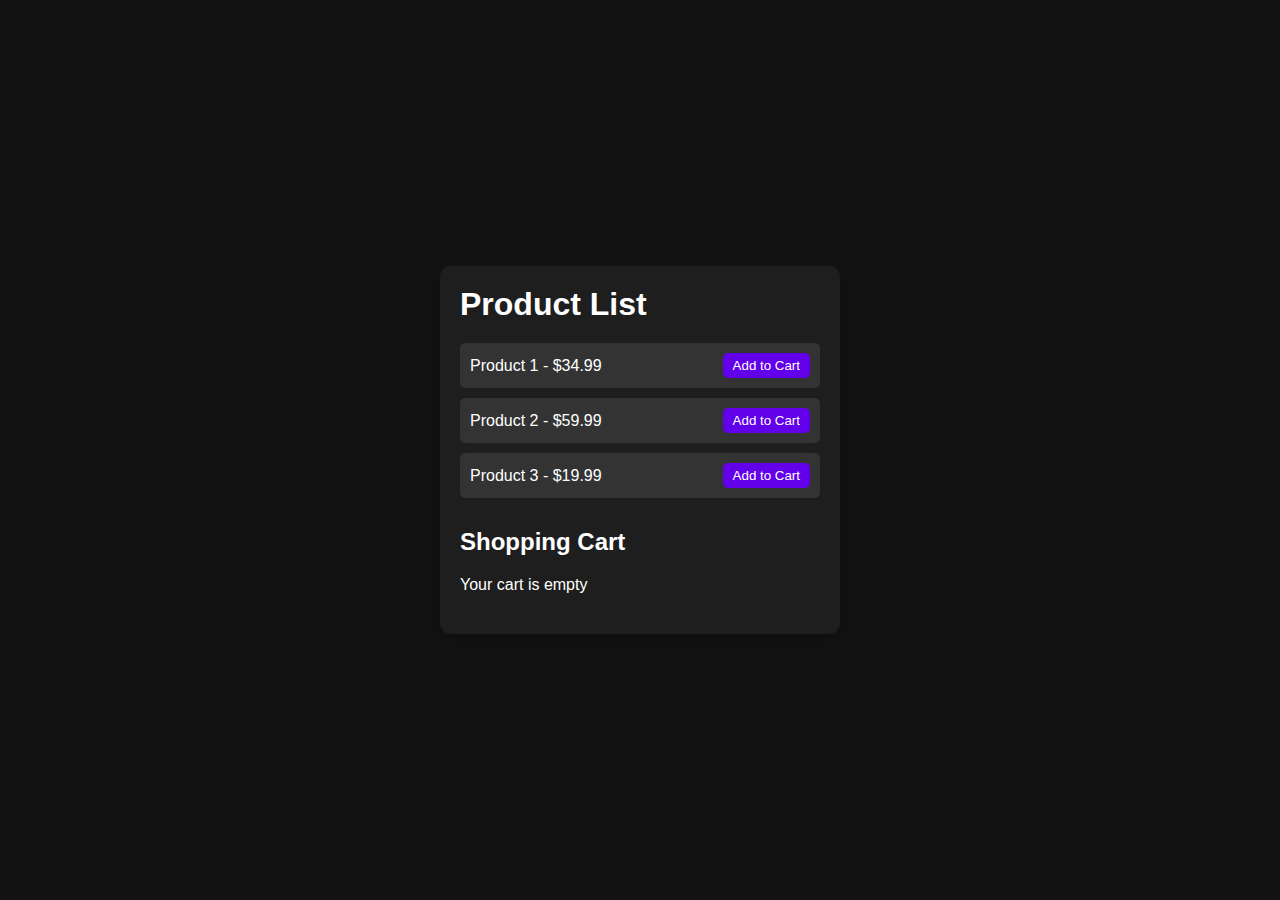
<file: E-commerce App/index.html>
<!DOCTYPE html>
<html lang="en">
  <head>
    <meta charset="UTF-8" />
    <meta name="viewport" content="width=device-width, initial-scale=1.0" />
    <title>E-Commere App</title>
    <link rel="stylesheet" href="/E-commerce App/styles.css">
  </head>
  <body>
    <div class="container">
      <h1>Product List</h1>
      <div id="product-list"><!-- Product List goes here --></div>

      <h2>Shopping Cart</h2>
      <div id="cart-items">
        <p id="empty-cart">Your cart is empty</p>
      </div>
      <div id="cart-total" class="hidden">
        <p>Total: <span id="total-price">$0.00</span></p>
        <button id="checkout-btn">Checkout</button>
      </div>
    </div>
    <script src="/E-commerce App/node.js"></script>
  </body>
</html>
</file>
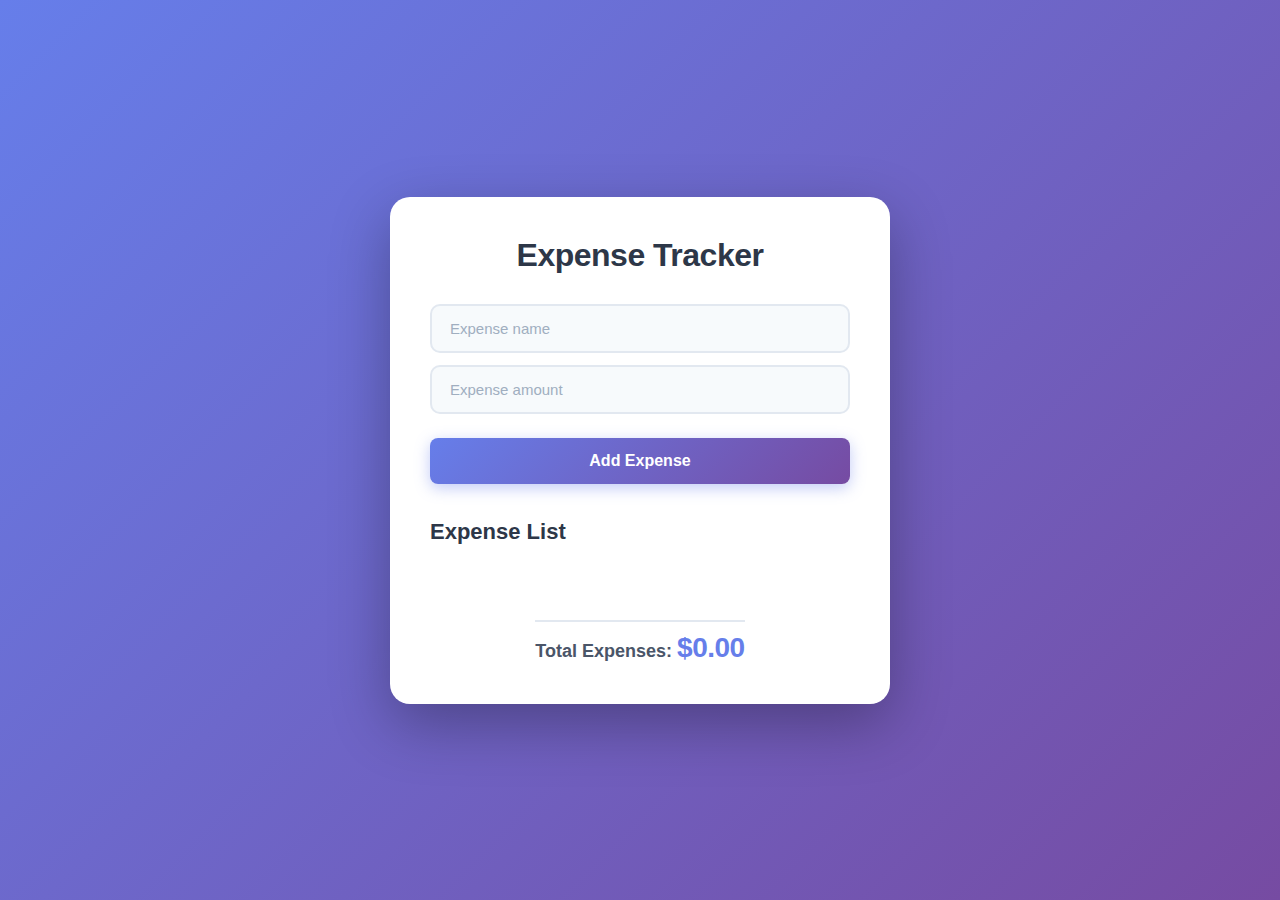
<file: Expense Tracker/index.html>
<!DOCTYPE html>
<html lang="en">
<head>
  <meta charset="UTF-8">
  <meta name="viewport" content="width=device-width, initial-scale=1.0">
  <title>Expense Tracker</title>
  <link rel="stylesheet" href="/Expense Tracker/style.css">
</head>
<body>
  <form class="forum" id="forum">
    <h1>Expense Tracker</h1>
    <div>
    <input type="text" class="input-expense-name" placeholder="Expense name" id="input-expense-name">
    <input type="text" class="input-expense-amount" placeholder="Expense amount" id="input-expense-amount">
    <button id="add-button">Add Expense</button>
    </div>
    <h2>Expense List</h2>
    <div id="expense-list">
      <ul id="expense-list-container">

      </ul>
    </div>
    <p class="total-expense">Total Expenses: <span id="total-expense">$0.00</span> </p>
  </form>

  <script src="/Expense Tracker/node.js"></script>
</body>
</html>
</file>
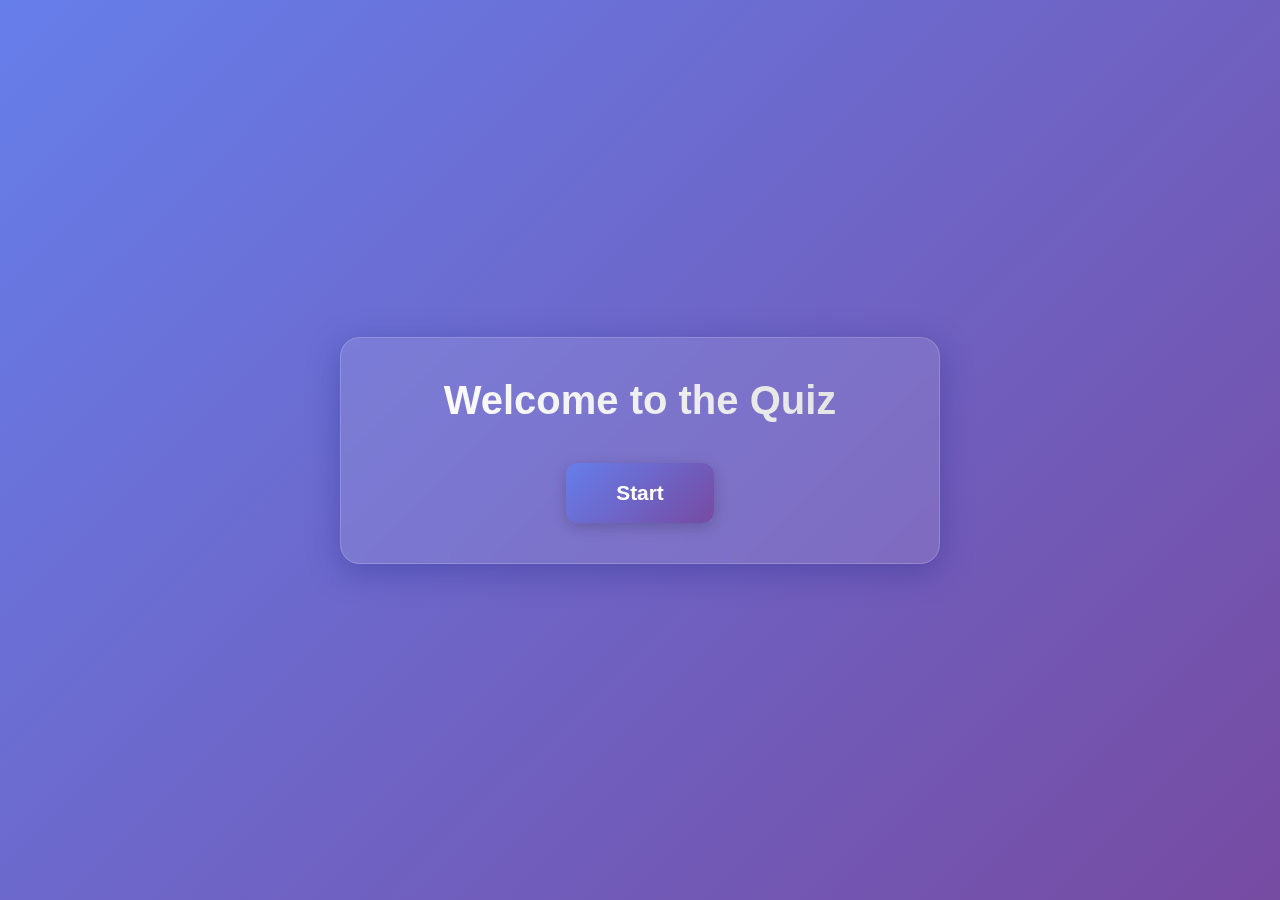
<file: Quiz.html/Quiz.html>
<!DOCTYPE html>
<html lang="en">
  <head>
    <meta charset="UTF-8" />
    <meta name="viewport" content="width=device-width, initial-scale=1.0" />
    <title>Quiz App</title>
    <link rel="stylesheet" href="/Quiz App/Quiz.css/Quiz.css" />
  </head>
  <body>
    <div id="parent-container" class="parent-container">
      <h1>Welcome to the Quiz</h1>
      <button id="start-btn">Start</button>
      <div id="hidden-container" class="hidden">
        <div id="options">
        <p id="question"></p>
        <p id="option-1"></p>
        <p id="option-2"></p>
        <p id="option-3"></p>
        <p id="option-4"></p>
        </div>
        <button id="next-btn">Next</button>
        <button id="submit">Submit</button>
      </div>
      <div id="display-score" class="hidden">
        <p>Score: <span id="score"></span></p>
        <button id="Restart-btn">Restart</button>
      </div>
    </div>
    <script src="/Quiz App/Quiz.js/Quiz.js"></script>
  </body>
</html>
</file>
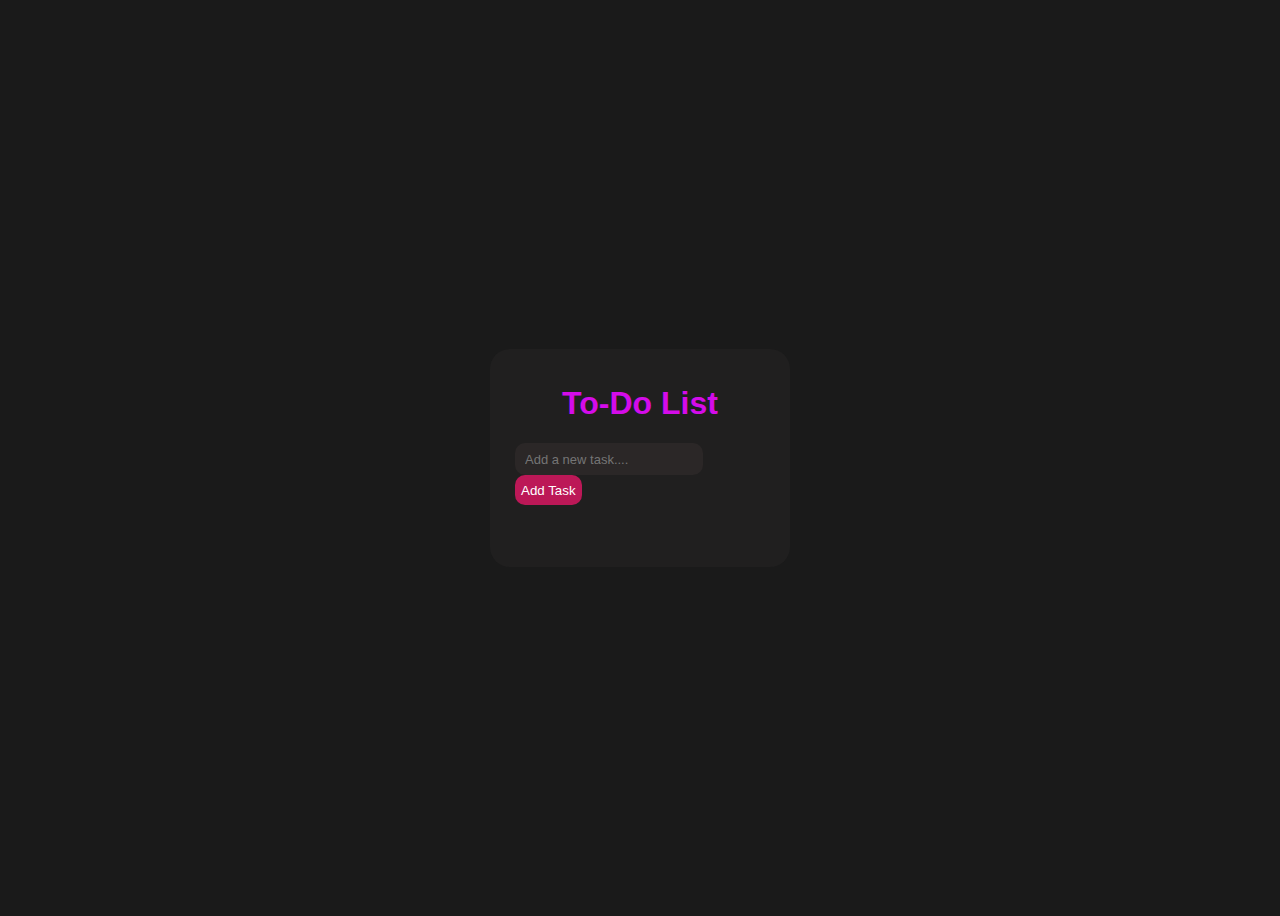
<file: Todo Liist Project/TodoList.html>
<!DOCTYPE html>
<html lang="en">
<head>
  <meta charset="UTF-8">
  <meta name="viewport" content="width=device-width, initial-scale=1.0">
  <title>To do List</title>
  <link rel="stylesheet" href="/Todo Liist Project/style_todo_List/style.css">  

</head>
<body>
  <div class="globalDiv">
  <div class="outer-div-container">
    <h1 class="heading-css">To-Do List</h1>
      <div class="innerDiv">
        <input type="text" placeholder="Add a new task...." id="input-task">
        <button id="addTask-js">Add Task</button>
      </div>
      <ul class="added-list-css" id="todo-added-list">
      </ul>
  </div>
  </div>
  <script src="./js_todo_list/js_todo.js"></script>
</body>
</html>
</file>
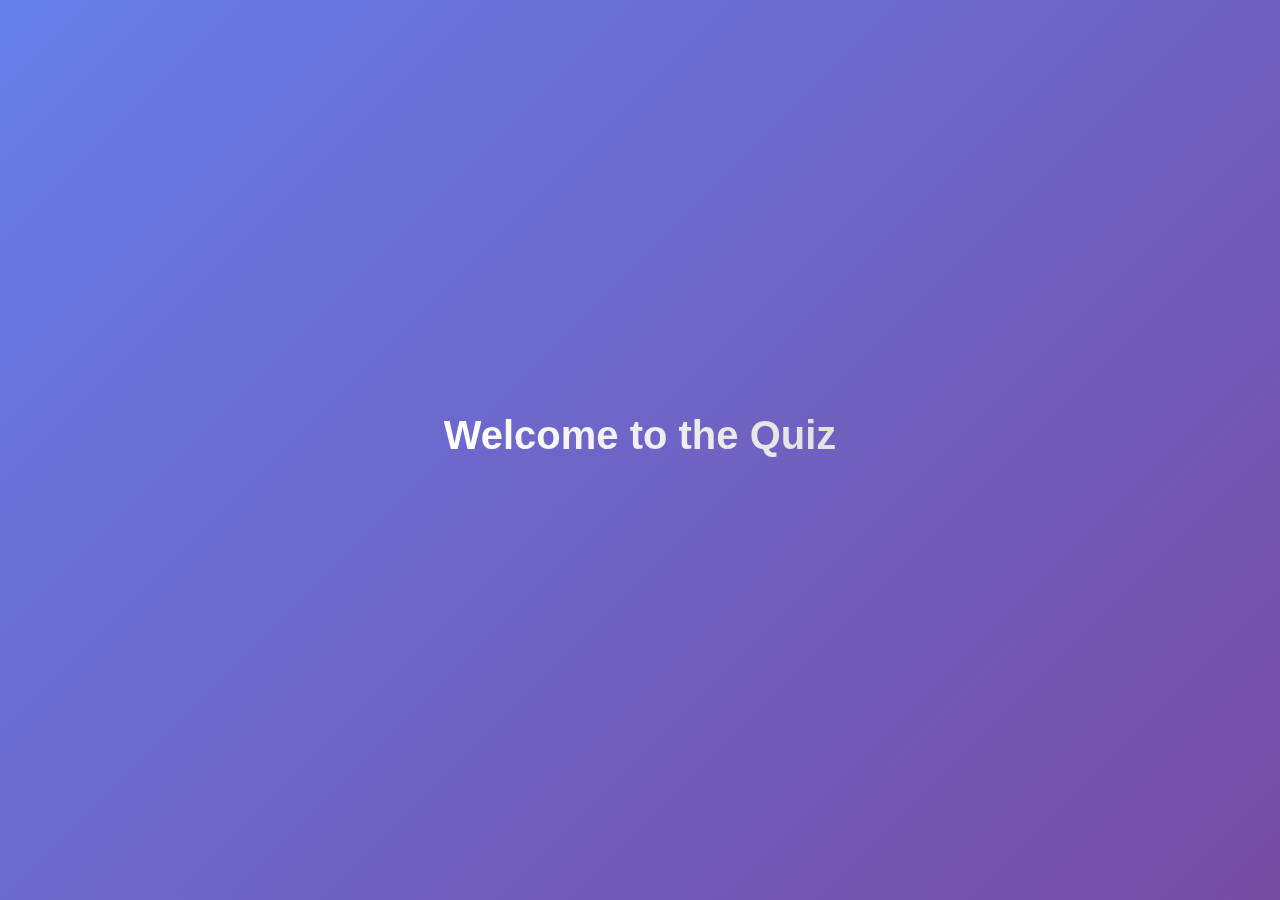
<file: Quiz App/Quiz.html/Quiz.html>
<!DOCTYPE html>
<html lang="en">
<head>
  <meta charset="UTF-8">
  <meta name="viewport" content="width=device-width, initial-scale=1.0">
  <title>Quiz App</title>
  <link rel="stylesheet" href="/Quiz App/Quiz.css/Quiz.css">
</head>
<body>
  <form action="Submit">
    <div id="parent-container">
      <h1>Welcome to the Quiz</h1>
      
    </div>
  </form>
  <script src="/Quiz App/Quiz.js/Quiz.js"></script>
</body>
</html>
</file>
<file: E-commerce App/styles.css>
/* styles.css */
* {
  margin: 0;
  padding: 0;
  box-sizing: border-box;
}

body {
  font-family: Arial, sans-serif;
  background-color: #121212;
  color: #ffffff;
  display: flex;
  justify-content: center;
  align-items: center;
  height: 100vh;
}

.container {
  width: 400px;
  padding: 20px;
  background-color: #1e1e1e;
  border-radius: 10px;
  box-shadow: 0 5px 15px rgba(0, 0, 0, 0.2);
}

h1,
h2 {
  margin-bottom: 20px;
}

#product-list {
  margin-bottom: 30px;
}

.product {
  background-color: #333333;
  padding: 10px;
  margin-bottom: 10px;
  display: flex;
  justify-content: space-between;
  align-items: center;
  border-radius: 5px;
}

.product button {
  background-color: #6200ea;
  border: none;
  padding: 5px 10px;
  color: #fff;
  border-radius: 5px;
  cursor: pointer;
  transition: background-color 0.3s;
}

.product button:hover {
  background-color: #3700b3;
}

#cart-items {
  margin-bottom: 20px;
}

#cart-total {
  text-align: right;
}

#checkout-btn {
  background-color: #6200ea;
  border: none;
  padding: 10px;
  color: white;
  border-radius: 5px;
  cursor: pointer;
  transition: background-color 0.3s;
}

#checkout-btn:hover {
  background-color: #3700b3;
}

.hidden {
  display: none;
}
</file>
<file: Expense Tracker/style.css>
* {
  margin: 0;
  padding: 0;
  box-sizing: border-box;
}

body {
  background: linear-gradient(135deg, #667eea 0%, #764ba2 100%);
  color: #333;
  font-family: -apple-system, BlinkMacSystemFont, 'Segoe UI', Roboto, 'Helvetica Neue', Arial, sans-serif;
  min-height: 100vh;
  display: flex;
  align-items: center;
  justify-content: center;
  padding: 20px;
}

button {
  display: flex;
  cursor: pointer;
  background: linear-gradient(135deg, #667eea 0%, #764ba2 100%);
  border: none;
  border-radius: 8px;
  padding: 14px 24px;
  font-weight: 600;
  font-size: 16px;
  color: white;
  justify-content: center;
  align-items: center;
  transition: all 0.3s ease;
  margin-top: 12px;
  width: 100%;
  box-shadow: 0 4px 15px rgba(102, 126, 234, 0.4);
}

button:hover {
  transform: translateY(-2px);
  box-shadow: 0 6px 20px rgba(102, 126, 234, 0.5);
  background: linear-gradient(135deg, #764ba2 0%, #667eea 100%);
}

button:active {
  transform: translateY(0);
  box-shadow: 0 2px 10px rgba(102, 126, 234, 0.4);
}

.forum {
  display: flex;
  flex-direction: column;
  justify-content: center;
  align-items: center;
  min-height: auto;
  background-color: #ffffff;
  padding: 40px;
  border-radius: 20px;
  width: 100%;
  max-width: 500px;
  margin: 20px;
  text-align: center;
  box-shadow: 0 20px 60px rgba(0, 0, 0, 0.3);
}

.forum h1 {
  margin-bottom: 30px;
  color: #2d3748;
  font-size: 32px;
  font-weight: 700;
  letter-spacing: -0.5px;
}

.forum h2 {
  margin-top: 35px;
  margin-bottom: 20px;
  color: #2d3748;
  font-size: 22px;
  font-weight: 600;
  text-align: left;
  width: 100%;
}

.forum > div {
  width: 100%;
  display: flex;
  flex-direction: column;
  gap: 12px;
}

.input-expense-name,
.input-expense-amount {
  background-color: #f7fafc;
  border: 2px solid #e2e8f0;
  border-radius: 10px;
  margin: 0;
  padding: 14px 18px;
  width: 100%;
  color: #2d3748;
  font-size: 15px;
  font-weight: 500;
  transition: all 0.3s ease;
}

.input-expense-name:focus,
.input-expense-amount:focus {
  outline: none;
  border-color: #667eea;
  background-color: #ffffff;
  box-shadow: 0 0 0 3px rgba(102, 126, 234, 0.1);
}

.input-expense-name::placeholder,
.input-expense-amount::placeholder {
  color: #a0aec0;
  font-weight: 400;
}

input {
  background-color: #f7fafc;
  border: 2px solid #e2e8f0;
  border-radius: 10px;
  padding: 14px 18px;
  width: 100%;
  color: #2d3748;
  font-size: 15px;
  font-weight: 500;
  transition: all 0.3s ease;
}

input:focus {
  outline: none;
  border-color: #667eea;
  background-color: #ffffff;
  box-shadow: 0 0 0 3px rgba(102, 126, 234, 0.1);
}

input::placeholder {
  color: #a0aec0;
  font-weight: 400;
}

#expense-list {
  width: 100%;
  margin-top: 25px;
}

#expense-list-container {
  list-style: none;
  margin-bottom: 20px;
  max-height: 350px;
  overflow-y: auto;
  padding-right: 8px;
}

#expense-list-container::-webkit-scrollbar {
  width: 6px;
}

#expense-list-container::-webkit-scrollbar-track {
  background: #f1f1f1;
  border-radius: 10px;
}

#expense-list-container::-webkit-scrollbar-thumb {
  background: #cbd5e0;
  border-radius: 10px;
}

#expense-list-container::-webkit-scrollbar-thumb:hover {
  background: #a0aec0;
}

#expense-list-container li {
  background-color: #f7fafc;
  padding: 16px 18px;
  margin-bottom: 10px;
  border-radius: 12px;
  display: flex;
  justify-content: space-between;
  align-items: center;
  transition: all 0.3s ease;
  border: 1px solid #e2e8f0;
}

#expense-list-container li:hover {
  background-color: #edf2f7;
  border-color: #cbd5e0;
  transform: translateX(4px);
  box-shadow: 0 2px 8px rgba(0, 0, 0, 0.08);
}

#expense-list-container li span {
  color: #2d3748;
  font-weight: 500;
}

#expense-list-container li .expense-amount {
  color: #e53e3e;
  font-weight: 700;
  font-size: 16px;
}

#total-expense {
  font-size: 28px;
  font-weight: 700;
  color: #667eea;
  letter-spacing: -0.5px;
}

.total-expense {
  margin-top: 10px;
  padding-top: 10px;
  border-top: 2px solid #e2e8f0;
  font-size: 18px;
  font-weight: 600;
  color: #4a5568;
}

.div-add {
  margin-top: 20px;
  margin-bottom: 20px;
  justify-content: center;
  align-items: center;
  text-align: center;
  font-weight: bold;
  font-size: 20px;
}
</file>
<file: Quiz App/Quiz.css/Quiz.css>
* {
  margin: 0;
  padding: 0;
  box-sizing: border-box;
  font-family: "Poppins", sans-serif;
}

body {
  background: linear-gradient(135deg, #667eea 0%, #764ba2 100%);
  color: white;
  display: flex;
  flex-direction: column;
  align-items: center;
  justify-content: center;
  min-height: 100vh;
  padding: 20px;
  margin: 0;
}

.hidden {
  display: none;
}

.parent-container {
  background: rgba(255, 255, 255, 0.1);
  backdrop-filter: blur(10px);
  border-radius: 20px;
  padding: 40px;
  max-width: 600px;
  width: 100%;
  box-shadow: 0 8px 32px 0 rgba(31, 38, 135, 0.37);
  border: 1px solid rgba(255, 255, 255, 0.18);
  text-align: center;
}

h1 {
  font-size: 2.5rem;
  margin-bottom: 30px;
  background: linear-gradient(45deg, #fff, #e0e0e0);
  -webkit-background-clip: text;
  -webkit-text-fill-color: transparent;
  background-clip: text;
  font-weight: 700;
}

#question {
  font-size: 1.5rem;
  margin-bottom: 30px;
  line-height: 1.6;
  font-weight: 600;
  color: #fff;
}

#option-1,
#option-2,
#option-3,
#option-4 {
  background: rgba(255, 255, 255, 0.15);
  padding: 15px 20px;
  margin: 15px 0;
  border-radius: 12px;
  cursor: pointer;
  transition: all 0.3s ease;
  border: 2px solid transparent;
  font-size: 1.1rem;
  text-align: left;
}

#option-1:hover,
#option-2:hover,
#option-3:hover,
#option-4:hover {
  background: rgba(255, 255, 255, 0.25);
  transform: translateX(10px);
  border-color: rgba(255, 255, 255, 0.5);
}

button {
  background: linear-gradient(135deg, #667eea 0%, #764ba2 100%);
  color: white;
  border: none;
  padding: 15px 40px;
  font-size: 1.1rem;
  border-radius: 12px;
  cursor: pointer;
  transition: all 0.3s ease;
  font-weight: 600;
  margin-top: 20px;
  box-shadow: 0 4px 15px rgba(0, 0, 0, 0.2);
}

button:hover {
  transform: translateY(-2px);
  box-shadow: 0 6px 20px rgba(0, 0, 0, 0.3);
}

button:active {
  transform: translateY(0);
}

#start-btn {
  font-size: 1.3rem;
  padding: 18px 50px;
  margin-top: 10px;
}

#next-btn {
  margin-top: 30px;
}

#display-score {
  text-align: center;
}

#display-score p {
  font-size: 2rem;
  margin-bottom: 30px;
  font-weight: 600;
}

#score {
  font-size: 2.5rem;
  color: #ffd700;
  font-weight: 700;
}

#Restart-btn {
  font-size: 1.2rem;
  padding: 15px 45px;
}

/* Extra classes for dynamic use with classList.add() */

.selected {
  background: rgba(102, 126, 234, 0.4) !important;
  border-color: #667eea !important;
  transform: scale(1.05);
  box-shadow: 0 4px 15px rgba(102, 126, 234, 0.4);
}

.correct {
  background: rgba(76, 175, 80, 0.4) !important;
  border-color: #4caf50 !important;
  color: #fff;
  animation: correctPulse 0.5s ease;
}

.incorrect {
  background: rgba(244, 67, 54, 0.4) !important;
  border-color: #f44336 !important;
  color: #fff;
  animation: shake 0.5s ease;
}

.disabled {
  opacity: 0.5;
  cursor: not-allowed !important;
  pointer-events: none;
}

.fade-in {
  animation: fadeIn 0.5s ease-in;
}

.fade-out {
  animation: fadeOut 0.5s ease-out;
}

.slide-in {
  animation: slideIn 0.5s ease-out;
}

.slide-out {
  animation: slideOut 0.5s ease-in;
}

.pulse {
  animation: pulse 1s ease-in-out infinite;
}

.bounce {
  animation: bounce 0.6s ease;
}

.shake {
  animation: shake 0.5s ease;
}

.highlight {
  background: rgba(255, 215, 0, 0.3) !important;
  border-color: #ffd700 !important;
  box-shadow: 0 0 20px rgba(255, 215, 0, 0.5);
}

.success-message {
  color: #4caf50;
  font-weight: 600;
  font-size: 1.2rem;
  margin: 20px 0;
}

.error-message {
  color: #f44336;
  font-weight: 600;
  font-size: 1.2rem;
  margin: 20px 0;
}

.loading {
  position: relative;
  pointer-events: none;
}

.loading::after {
  content: "";
  position: absolute;
  width: 20px;
  height: 20px;
  top: 50%;
  left: 50%;
  margin-left: -10px;
  margin-top: -10px;
  border: 3px solid rgba(255, 255, 255, 0.3);
  border-top-color: #fff;
  border-radius: 50%;
  animation: spin 1s linear infinite;
}

.hidden-opacity {
  opacity: 0;
  visibility: hidden;
  transition: opacity 0.3s ease, visibility 0.3s ease;
}

.visible {
  opacity: 1;
  visibility: visible;
}

.scale-up {
  transform: scale(1.1);
  transition: transform 0.3s ease;
}

.scale-down {
  transform: scale(0.9);
  transition: transform 0.3s ease;
}

.glow {
  box-shadow: 0 0 20px rgba(102, 126, 234, 0.6), 0 0 40px rgba(102, 126, 234, 0.4);
}

.text-success {
  color: #4caf50;
}

.text-error {
  color: #f44336;
}

.text-warning {
  color: #ff9800;
}

.text-info {
  color: #2196f3;
}

/* Extra option-specific classes for dynamic use */

.option-selected {
  background: linear-gradient(135deg, rgba(102, 126, 234, 0.5) 0%, rgba(118, 75, 162, 0.5) 100%) !important;
  border-color: #667eea !important;
  transform: translateX(15px) scale(1.02);
  box-shadow: 0 6px 20px rgba(102, 126, 234, 0.5);
  font-weight: 600;
}

.option-correct {
  background: linear-gradient(135deg, rgba(76, 175, 80, 0.5) 0%, rgba(56, 142, 60, 0.5) 100%) !important;
  border-color: #4caf50 !important;
  color: #fff;
  font-weight: 600;
  animation: correctPulse 0.6s ease;
  box-shadow: 0 0 25px rgba(76, 175, 80, 0.6);
}

.option-incorrect {
  background: linear-gradient(135deg, rgba(244, 67, 54, 0.5) 0%, rgba(198, 40, 40, 0.5) 100%) !important;
  border-color: #f44336 !important;
  color: #fff;
  font-weight: 600;
  animation: shake 0.5s ease;
  box-shadow: 0 0 25px rgba(244, 67, 54, 0.6);
}

.option-disabled {
  opacity: 0.4;
  cursor: not-allowed !important;
  pointer-events: none;
  filter: grayscale(50%);
}

.option-hover {
  background: rgba(255, 255, 255, 0.3) !important;
  transform: translateX(12px) scale(1.01);
  border-color: rgba(255, 255, 255, 0.7) !important;
}

.option-active {
  transform: scale(0.98);
  transition: transform 0.1s ease;
}

.option-marked {
  position: relative;
  padding-left: 50px;
}

.option-marked::before {
  content: "✓";
  position: absolute;
  left: 15px;
  top: 50%;
  transform: translateY(-50%);
  font-size: 1.5rem;
  color: #4caf50;
  font-weight: bold;
}

.option-number {
  display: inline-block;
  width: 30px;
  height: 30px;
  line-height: 30px;
  text-align: center;
  background: rgba(255, 255, 255, 0.2);
  border-radius: 50%;
  margin-right: 15px;
  font-weight: 600;
  font-size: 0.9rem;
}

.option-smooth {
  transition: all 0.4s cubic-bezier(0.4, 0, 0.2, 1);
}

.option-bounce-in {
  animation: optionBounceIn 0.5s ease;
}

.option-slide-right {
  animation: optionSlideRight 0.4s ease;
}

.option-fade-in {
  animation: optionFadeIn 0.5s ease;
}

.option-glow {
  box-shadow: 0 0 15px rgba(102, 126, 234, 0.5), 0 0 30px rgba(102, 126, 234, 0.3);
}

.option-border-thick {
  border-width: 3px !important;
}

.option-no-hover {
  pointer-events: none;
}

.option-clickable {
  cursor: pointer;
  user-select: none;
}

.option-text-bold {
  font-weight: 700;
}

.option-text-large {
  font-size: 1.2rem;
}

/* Animations */
@keyframes fadeIn {
  from {
    opacity: 0;
  }
  to {
    opacity: 1;
  }
}

@keyframes fadeOut {
  from {
    opacity: 1;
  }
  to {
    opacity: 0;
  }
}

@keyframes slideIn {
  from {
    transform: translateY(-20px);
    opacity: 0;
  }
  to {
    transform: translateY(0);
    opacity: 1;
  }
}

@keyframes slideOut {
  from {
    transform: translateY(0);
    opacity: 1;
  }
  to {
    transform: translateY(-20px);
    opacity: 0;
  }
}

@keyframes pulse {
  0%, 100% {
    transform: scale(1);
  }
  50% {
    transform: scale(1.05);
  }
}

@keyframes bounce {
  0%, 100% {
    transform: translateY(0);
  }
  50% {
    transform: translateY(-10px);
  }
}

@keyframes shake {
  0%, 100% {
    transform: translateX(0);
  }
  25% {
    transform: translateX(-10px);
  }
  75% {
    transform: translateX(10px);
  }
}

@keyframes correctPulse {
  0% {
    transform: scale(1);
  }
  50% {
    transform: scale(1.1);
    box-shadow: 0 0 30px rgba(76, 175, 80, 0.6);
  }
  100% {
    transform: scale(1);
  }
}

@keyframes spin {
  to {
    transform: rotate(360deg);
  }
}

@keyframes optionBounceIn {
  0% {
    transform: scale(0.8);
    opacity: 0;
  }
  50% {
    transform: scale(1.05);
  }
  100% {
    transform: scale(1);
    opacity: 1;
  }
}

@keyframes optionSlideRight {
  from {
    transform: translateX(-30px);
    opacity: 0;
  }
  to {
    transform: translateX(0);
    opacity: 1;
  }
}

@keyframes optionFadeIn {
  from {
    opacity: 0;
    transform: translateY(10px);
  }
  to {
    opacity: 1;
    transform: translateY(0);
  }
}

@media (max-width: 768px) {
  .parent-container {
    padding: 30px 20px;
  }

  h1 {
    font-size: 2rem;
  }

  #question {
    font-size: 1.2rem;
  }

  #option-1,
  #option-2,
  #option-3,
  #option-4 {
    font-size: 1rem;
    padding: 12px 15px;
  }

  button {
    padding: 12px 30px;
    font-size: 1rem;
  }
}
</file>
<file: Todo Liist Project/style_todo_List/style.css>
body {
  background-color: #1a1a1a;
  color: white;
  font-family: Arial, Helvetica, sans-serif;
}

button {
  display: inline-block;
  background-color: rgb(188, 24, 87);
  color: white;
  border: none;
  border-radius: 10px;
  height: 30px;
  width: fit-content;
  cursor: pointer;
  justify-content: right;
  align-items: end;
  transition: background-color 0.4s ease, opacity 0.4s ease;
}

button:hover {
  opacity: 0.9;
  background-color: rgb(185, 43, 43);
}

button:active {
  background-color: rgb(153, 51, 148);
  opacity: 1;
}
input {
  display: inline-flex;
  background-color: rgb(43, 39, 39);
  justify-content: space-around;
  align-items: center;
  position: relative;
  color: rgb(255, 255, 255);
  border: none;
  border-radius: 10px;
  height: 30px;
  padding-left: 10px;
  font-size: 13px;
}
input:focus {
  outline: orchid;
  background-color: rgb(53, 39, 39);
  transition: background-color 0.4s ease;
}

ul {
  float: left;
  padding: 0;
}

li {
  display: flex;
  background-color: rgb(43, 39, 39);
  justify-content: space-between;
  align-items: center;
  margin-bottom: 5px;
  padding: 5px 150px 5px 5px;
  border-radius: 10px;
  cursor: pointer;
  transition: background-color 0.4s ease, opacity 0.4s ease;
}

.globalDiv {
  display: flex;
  justify-content: center;
  align-items: center;
  height: 100vh;
}

.outer-div-container {
  display: inline-block;
  justify-content: center;
  align-items: center;
  background-color: rgba(48, 43, 43, 0.3);
  width: 250px;
  height: auto;
  padding: 40px 25px 30px 25px;
  border-radius: 20px;
}

.heading-css {
  display: flex;
  justify-content: center;
  align-items: center;
  margin-top: -4px;
  color: rgb(212, 12, 234);
}

.delete-button {
  display: flex;
  object-fit: contain;
  align-items: center;
  position: relative;
  transform: translateX(140px);
  margin-right: 140px;
}
.delete-button:hover {
  opacity: 0.9;
  background-color: rgb(185, 43, 43);
}

.button:active {
  background-color: rgb(153, 51, 148);
  opacity: 1;
}

.special-button {
  display: flex;
  justify-content: center;
  align-items: center;
  background-color: rgb(228, 18, 18);
  transform: translateX(140px);
}
</file>
